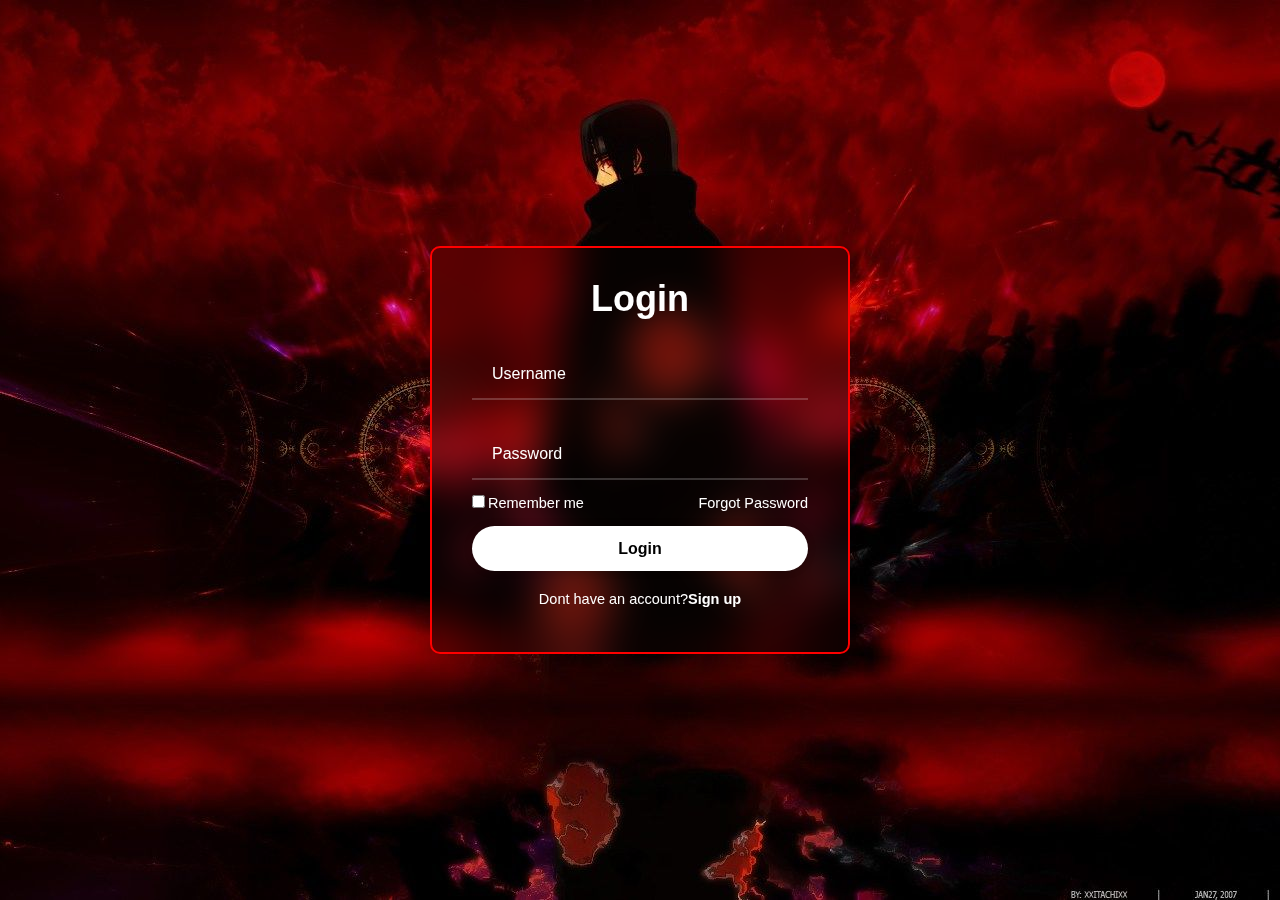
<file: form.html>
<!DOCTYPE html>
<html lang ="en">
<head>
    <title>FORM</title>
    <link rel = "stylesheet" href="formstyle.css">
</head>
<body>
    <div class = "form">
        <form action="">
            <h1>Login</h1>
            <div class="inputbox">
                <input type ="text" placeholder = "Username" required>
                </div>
                <div class ="inputbox">
                <input type ="text" placeholder = "Password" required>
                </div>
            
            <div class = "check">
                <label>
                <input type="checkbox">Remember me</label>
                <a href ="#">Forgot Password</a>
            </div>
            <button type = "submit" class = "btn">Login</button>
            <div class ="register">
                <p>Dont have an account?<a href ="#">Sign up</a></p>
            </div>
        </form>
      
    </div>
</body>
</html>
</file>
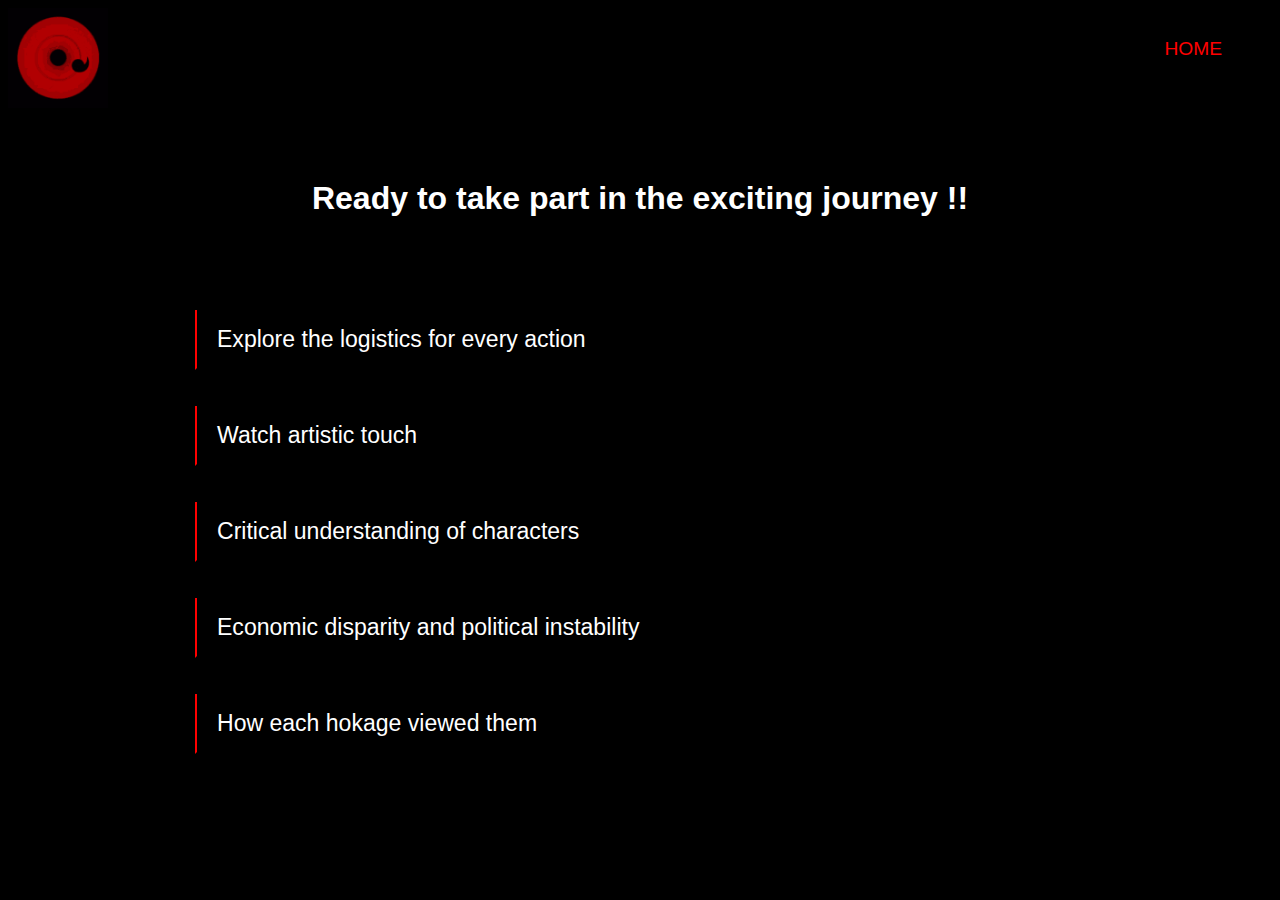
<file: lore.html>
<!DOCTYPE html>
<html lang="en">
<head>
    <meta charset="UTF-8">
    <meta name="viewport" content="width=device-width, initial-scale=1.0">
    <link rel = "stylesheet" href ="lstyle.css">
    <title>Document</title>
</head>
<body>
    <div class = "icon">
        <img src = "an1.gif" class="img">
        <div class = "navbar">
            <a href = "index.html" class = "top">HOME</a>
        </div>
    </div>
<br><br><br><br>
 <b><div class = "main">Ready to take part in the exciting journey !!</div></b>
    <div class="content">
    <div class = "Articles">
        <button type = "submit" class = "btn" id ="but"><a href ="form.html" class="con" >Explore the logistics for every action</a></button>
    </div><br><br>
    <div class = "Fan Arts">
        <button type = "submit" class= "btn" id ="but"><a href ="form.html" class="con">Watch artistic touch</a></button>
    </div><br><br>
    <div class = "Characteriztion">
        <button type = "submit" class = "btn" id ="but"><a href ="form.html" class="con">Critical understanding of characters</a></button>
    </div><br><br>
    <div class = "Political view">
        <button type = "submit" class = "btn" id ="but"><a href ="form.html" class="con">Economic disparity and political instability</a></button>
    </div><br><br>
    <div class = "Hokages views">
        <button type = "submit" class ="btn" id ="but"><a href ="form.html" class="con">How each hokage viewed them</a></button>
    </div>
    </div>
</body>
</html>
</file>
<file: formstyle.css>
*{
    margin : 0;
    padding: 0;
    box-sizing: border-box;
    font-family: Arial, Helvetica, sans-serif;
}
body{
    display: flex;
    justify-content: center;
    align-items: center;
    min-height: 100vh;
    background: url('itform.jpg') no-repeat;
    background-position: center;
    background-size: cover;
}
.form{
    width: 420px;
    background: transparent;
    border: 2px solid red;
    backdrop-filter: blur(20px);
    color: white;
    border-radius: 10px;
    padding : 30px 40px;
}
.form h1{
    font-size: 36px;
    text-align: center;
}
.form .inputbox{
    width: 100%;
    height: 50px;
    margin: 30px 0;
}
.inputbox input{
    width: 100%;
    height: 100%;
    background: transparent;
    border: none;
    outline: none;
    border: 2px solid rgba(255, 255, 255, .2);
    border-radius: 0px ;
    font-size: 16px;
    color: white;
    padding: 20px 45px 20px 20px;
    border-top: 0;
    border-left: 0px;
    border-right: 0px;
}
.inputbox input::placeholder{
    color: white;
}
.form .check{
    display: flex;
    justify-content: space-between;
    font-size: 14.5px;
    margin : -15px 0 15px ;
}
.check label input{
    accent-color: white;
    margin-right: 3px;
}
.check a{
    color: white;
    text-decoration: none;
}
.check a{
    color: white;
    text-decoration: none;
    
}
.check a:hover{
    text-decoration: underline;

}
.form .btn{
    width: 100%;
    height: 45px;
    background: white;
    border : none;
    outline: none;
    border-radius: 40px ;
    box-shadow: 0 0 10px rgba(0,0,0,.1);
    cursor: pointer;
    font-size: 16px;
    color: black;
    font-weight: 600;
}
.form .register{
    font-size: 14.5px;
    text-align: center;
    margin : 20px 0 15px ;

}
.register a{
    color: white;
    text-decoration: none;
    font-weight: 600;
}
.register a:hover{
    text-decoration: underline;
}
</file>
<file: lstyle.css>
body{
   background-color: black ;
    color: white;

}
.content{
    padding-top: 70px ;
    text-align: center;
}
.main{
    font-size: xx-large;
    font-family: Arial, Helvetica, sans-serif ;
    font-weight:800px ;
    font-style: none;
    height: 60px;
    text-align: center ;
}
.btn{
    background: transparent;
    color: white ;
    cursor: pointer ;
    text-align: left ;
    height: 60px ;
    width: 890px ;
    font-size: larger ;
    font-style: normal;
    font-family: Arial, Helvetica, sans-serif ;
    border-top: none ;
    transition: 0.3s ease-in-out ;
    border-left: 2px solid red ;
    padding-left: 20px;
}
.btn:hover{
    background-color: grey;
}

.img{
    width: 100px ;
}
.icon{
    display: flex;
    justify-content: space-between;
}
.navbar{
    margin-top: 30px;
    margin-right: 50px;
    font-family: Arial, Helvetica, sans-serif;
    font-size: larger;
}
.top{
    text-decoration: none;
    color: red;
    font-weight: 100;
    transition: 0.3s ease-in-out;
}
.top:hover{
    color: orange;
}
.con{
    font-size: larger ;
    text-decoration: none;
    font-family: Arial, Helvetica, sans-serif;
    font-style: normal;
    color: white;
    transition: 0.3s ease-in-out;
}
.con:hover{
    color: red;
}
</file>
